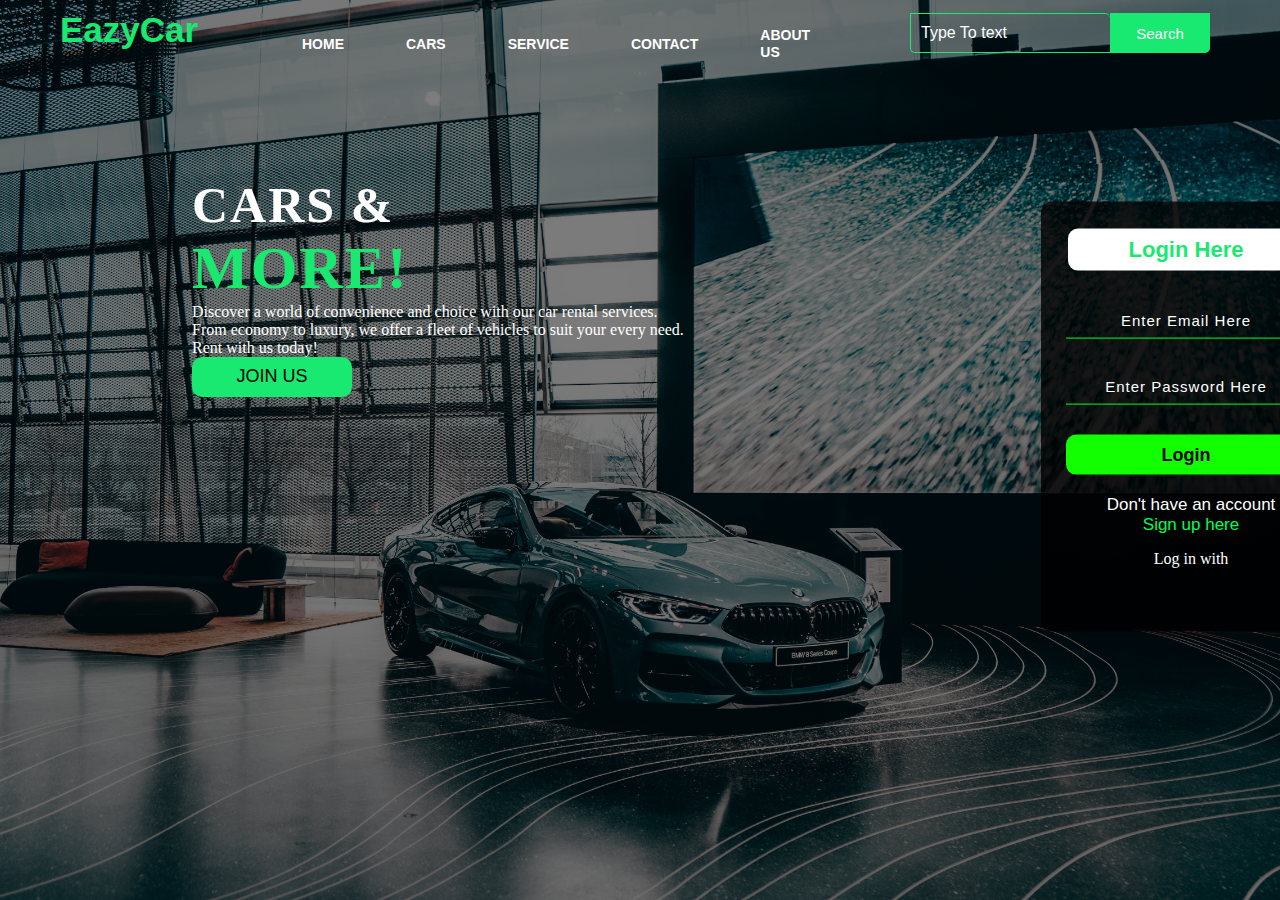
<file: index.html>
<!DOCTYPE html>
<html lang="en">
<head>
    
    <title>EazyCar</title>
    <link rel="stylesheet" href="style.css">
</head>
<body>
    <div class="main">
        <div class="navbar">
            <div class="icon">
                <h2 class="logo">EazyCar</h2>
          </div>

          <div class="menu">
            <ul>
           <li><a href="">HOME</a></li>
           <li><a href="">CARS</a></li>
           <li><a href="">SERVICE</a></li>
           <li><a href="">CONTACT</a></li>
           <li><a href="">ABOUT US</a></li>
        
    
            </ul>
          </div>
          

          <div class="search">
            <input class="srch" type="search" name="" placeholder="Type To text">
            <a href="#"> <button class="btn">Search</button></a>
        </div>

    </div> 
    <div class="content">
        <h1>CARS & <br><span>MORE!</span> <br> </h1>
        <p class="par">Discover a world of convenience and choice with our car rental services. <br>From economy to luxury, we offer a fleet of  vehicles to suit your every need. <br> Rent with us today!
            <br> </p>

            <button class="cn"><a href="reg.html" target="_blank">JOIN US</a></button>

            <div class="form">
                <h2>Login Here</h2>
                <input type="email" name="email" placeholder="Enter Email Here">
                <input type="password" name="" placeholder="Enter Password Here">
                <button class="btnn"><a href="#">Login</a></button>

                <p class="link">Don't have an account<br>
                <a href="reg.html" target="_blank">Sign up here </a> </a></p>
                <p class="liw">Log in with</p>

                <div class="icons">
                    <a href="#">
                        <ion-icon name="facebook"></ion-icon>
                    </a>
                    <a href="#">
                        <ion-icon name="logo-instagram"></ion-icon>
                    </a>
                    <a href="#">
                        <ion-icon name="logo-twitter"></ion-icon>
                    </a>
                    <a href="#">
                        <ion-icon name="logo-google"></ion-icon>
                    </a>
                    <a href="#">
                        <ion-icon name="logo-skype"></ion-icon>
                    </a>
                </div>
                

            </div>
           
            </div>
    
</div>

</body>
</html>
</file>
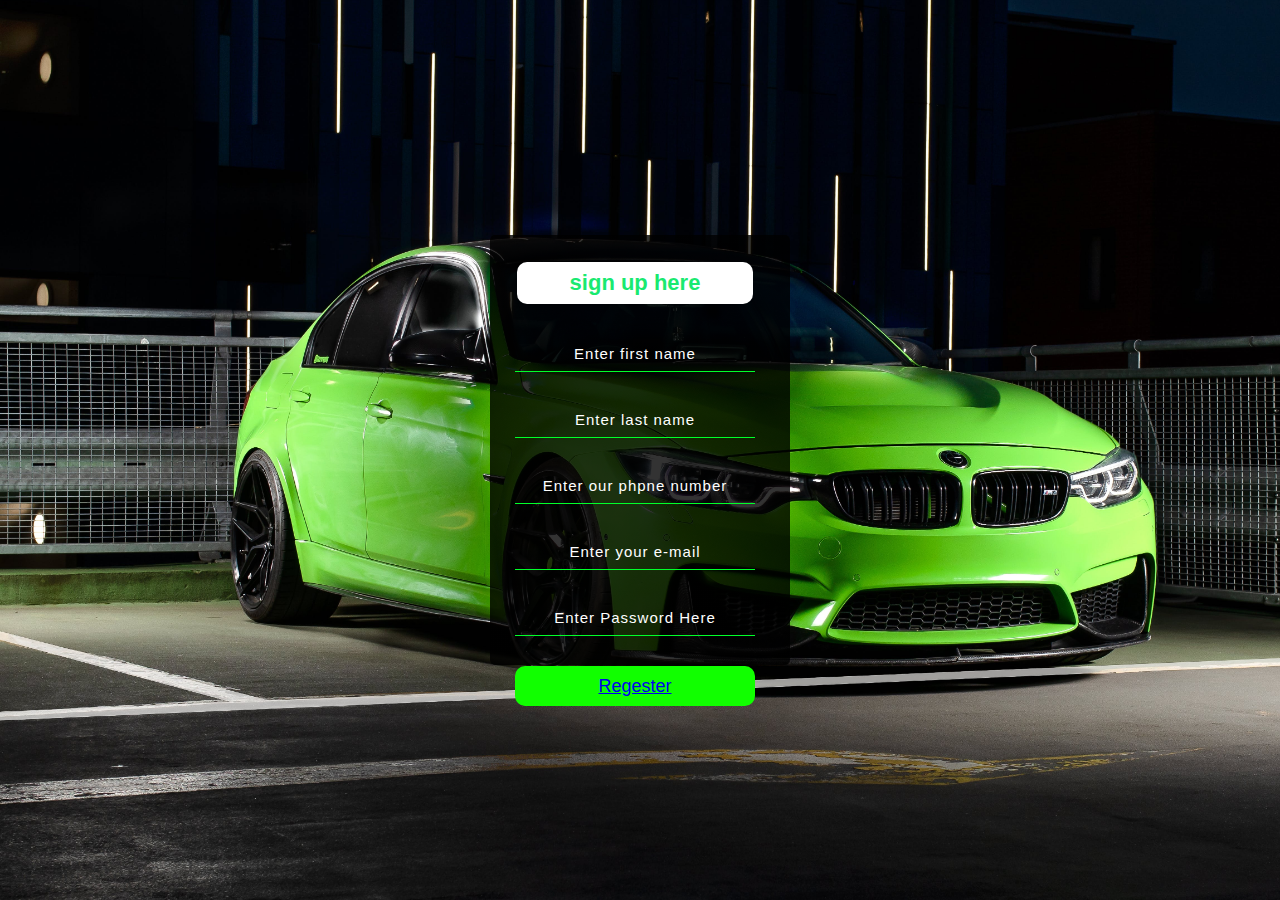
<file: reg.html>
<!DOCTYPE html>
<html lang="en">
<head>
    <link rel="stylesheet" type="text/css" href="style.css">
    <meta charset="UTF-8">
    <meta name="viewport" content="width=device-width, initial-scale=1.0">
    <title>sign up</title>
</head>
<body>
    
    <div class="signup">
        <h2>sign up here</h2>
        <input type="name" name="first name" placeholder="Enter first name">
        <br>
        <input type="name" name="last name" placeholder="Enter last name">
        <br>
        <input type="phone" name="phone number" placeholder="Enter our phpne number">
        <br>
        <input type="e-mail" name="e-mail" placeholder="Enter your e-mail">
        <br>
        <input type="password" name="" placeholder="Enter Password Here">
        <br> 
        <button class="btsign"><a href="#">Regester</a></button >

    </div>
   
       
    
</body>
</html>
</file>
<file: style.css>
*{
    margin: 0;
    padding: 0;
    text-align: left;
}

.main{
    width: 100%;
    background: linear-gradient(to top, rgba(0,0,0,0.5)50%,rgba(0,0,0,0.5)50%), url(1.jpg);
    background-position: center;
    background-size: cover;
    height: 100vh;

}


.navbar{
    width: 1200px;
    height: 75px;
    margin: auto;
}

.icon{

    width: 200px;
    float: left;
    height: 70px;


}

.logo{

    color: rgb(25, 233, 112);
    font-size: 35px;
    font-family: Arial;
    padding-left: 20px;
    float: left;
    padding-top: 10px;

}

.menu{

    width: 400px;
    float: left;
    height: 70px;

}

ul{

    float: left;
    display: flex;
    justify-content: center;
    align-items: center;

}

ul li{

    list-style: none;
    margin-left: 62px;
    margin-top: 27px;
    font-size: 14px;


}

ul li a{

    text-decoration: none;
    color: #fff;
    font-family: Arial;
    font-weight: bold;
    transition: 0.4s ease-in-out;

}

ul li a:hover{

    color: rgb(25, 233, 112);


}

.search{
    width: 330px;
    float: left;
    margin-left: 270px;
    

}

.srch{

    font-family: 'Times New Roman';
    width: 200px;
    height: 40px;
    
    background: transparent;
    border: 1px solid rgb(25, 233, 112);
    margin-top: 13px;
    color: #fff;
    border-right: none;
    font-size: 16px;
    float: left;
    padding: 10px;
    border-bottom-left-radius: 5px;
    border-top-right-radius: 5px;


}

.btn{

    width: 100px;
    height: 40px;
    text-align: center;
    background: rgb(25, 233, 112);
    border: 2px solid rgb(25, 233, 112);
    margin-top: 13px;
    color: #fff;
    font-size: 15px;
    border-bottom-right-radius: 5px;
    border-bottom-right-radius: 5px;


}

.btn:focus{
    outline: none;

}

.srch:focus{
    outline: none;
}

.content {
    width: 70%;
    margin: auto;
    color: #fff;
    padding: 20px;
    text-align: left;
}

.content.par {
    font-family: Arial;
    letter-spacing: 1.2px;
    line-height: 30px;
    padding-bottom: 25px;
}

.content h1 {
    font-family: 'Times New Roman';
    font-size: 50px;
    margin-top: 9%;
    letter-spacing: 2px;
}

.content .cn {
    width: 160px;
    height: 40px;
    text-align: center;
    background: rgb(25, 233, 112);
    border: none;
    margin-bottom: 10px;
    font-size: 18px;
    border-radius: 10px;
    cursor: pointer;
    transition: .4s ease;
}

.content .cn a {
    text-decoration: none;
    color: black;
    transition: .3s ease;
}

.cn:hover {
    background-color: #fff;
}

.content span {
    color: rgb(25, 233, 112);
    font-size: 60px;
}

.form{
    width: 250px;
    height: 380px;
    background: linear-gradient(to top, rgba(0,0,0,0.8)50%,rgba(0,0,0,0.8)50%);
    position: absolute;
    top: 150px;
    left: 870px;
    transform: translate(57%,12%);
    border-radius: 10px;
    padding: 25px;
}



.form h2 {
    width: 220px;
    font-family: sans-serif;
    text-align: center;
    color: rgb(25, 233, 112);
    font-size: 22px;
    background-color: #fff;
    border-radius: 10px;
    margin: 2px;
    padding: 8px;
}   

.form input{
    width: 240px;
    height: 35px;
    text-align: center;
    background: transparent;
    border-bottom: 1px solid #00ff2a;
    border-top: none;
    border-right: none;
    border-left: none;
    color: #fff;
    font-size: 15px;
    letter-spacing: 1px;
    margin-top: 30px;
    font-family: sans-serif;
}


.form input:focus {
    outline: none;
}

::placeholder {
    color: #fff;
    font-family: Arial;
}

.btnn{
    width: 240px;
    height: 40px;
    text-align: center;
    background: #11ff00;
    border: none;
    margin-top: 30px;
    font-size: 18px;
    border-radius: 10px;
    cursor: pointer;
    color: #fff;
    transition: 0.4s ease;
}
.btnn:hover{
    background: #fff;
    color: #11ff00;
}
.btnn a{
    text-decoration: none;
    color: #000;
    font-weight: bold;
}
.form .link{
    font-family: Arial, Helvetica, sans-serif;
    font-size: 17px;
    padding-top: 20px;
    text-align: center;
}
.form .link a{
    text-decoration: none;
    color: #00ff4c;
}
.liw{
    padding-top: 15px;
    padding-bottom: 10px;
    text-align: center;
}

.icons a{
    text-decoration: none;
    color: #fff;
}
.icons ion-icon{
    color: #fff;
    font-size: 30px;
    padding-left: 14px;
    padding-top: 5px;
    transition: 0.3s ease;
}
.icons ion-icon:hover{
    color: #00ff1e;
}

.signup {
    width: 250px;
    height: 380px;
    background: linear-gradient(to top, rgba(0, 0, 0, 0.8) 50%, rgba(0, 0, 0, 0.8) 50%);
    position: absolute;
    top: 50%; 
    left: 50%; 
    transform: translate(-50%, -50%); 
    border-radius: 5px;
    padding: 25px;
    
}

.signup h2 {
    width: 220px;
    font-family: sans-serif;
    text-align: center;
    color: rgb(25, 233, 112);
    font-size: 22px;
    background-color: #fff;
    border-radius: 10px;
    margin: 2px;
    padding: 8px;
}

.signup input {
    width: 240px;
    height: 35px;
    text-align: center;
    background: transparent;
    border-bottom: 1px solid #00ff2a;
    border-top: none;
    border-right: none;
    border-left: none;
    color: #fff;
    font-size: 15px;
    letter-spacing: 1px;
    margin-top: 30px;
    font-family: sans-serif;
}

.signup input:focus {
    outline: none;
}


::placeholder {
    color: #fff;
    font-family: Arial;
}


.btsign{
    width: 240px;
    height: 40px;
    text-align: center;
    background: #11ff00;
    border: none;
    margin-top: 30px;
    font-size: 18px;
    border-radius: 10px;
    cursor: pointer;
    color: #fff;
    transition: 0.4s ease;
    
}
body {
    background-image: url("2.jpg");
    background-size: cover;
    background-repeat: no-repeat; 
    width: 100%;
    background-position: center;
    background-size: cover;
    height: 100vh;
}
</file>
